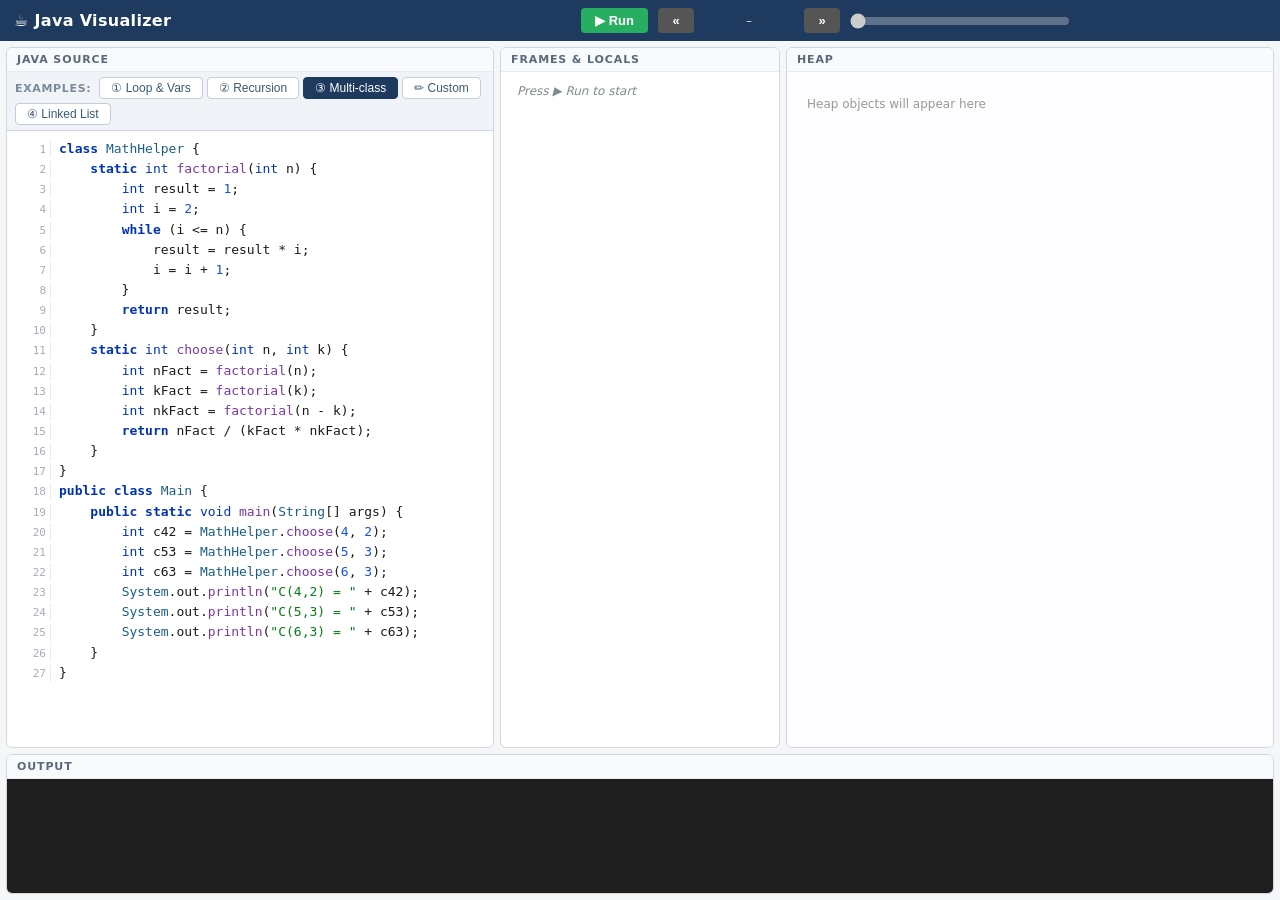
<file: samples/visualizer/src/main/webapp/index.html>
<!--
    Copyright 2026 Alexey Andreev.

    Licensed under the Apache License, Version 2.0 (the "License");
    you may not use this file except in compliance with the License.
    You may obtain a copy of the License at

         http://www.apache.org/licenses/LICENSE-2.0

    Unless required by applicable law or agreed to in writing, software
    distributed under the License is distributed on an "AS IS" BASIS,
    WITHOUT WARRANTIES OR CONDITIONS OF ANY KIND, either express or implied.
    See the License for the specific language governing permissions and
    limitations under the License.
-->
<!DOCTYPE html>
<html lang="en">
<head>
  <meta charset="UTF-8">
  <meta name="viewport" content="width=device-width, initial-scale=1.0">
  <title>Java Visualizer</title>
  <link rel="stylesheet" href="style.css">
</head>
<body>

<!-- ================================================================ -->
<!--  Toolbar                                                          -->
<!-- ================================================================ -->
<div id="toolbar">
  <h1>☕ Java Visualizer</h1>

  <button id="run-btn">▶ Run</button>

  <button id="prev-btn" disabled>«</button>
  <span   id="step-counter">–</span>
  <button id="next-btn" disabled>»</button>

  <input id="step-slider" type="range" min="0" max="0" value="0" disabled>

  <span id="status-msg"></span>
</div>

<!-- ================================================================ -->
<!--  Three-panel workspace                                            -->
<!-- ================================================================ -->
<div id="workspace">

  <!-- Panel 1 – code editor -->
  <div class="panel" id="editor-panel">
    <div class="panel-header">Java Source</div>
    <div id="example-tabs">
      <span class="ex-tabs-label">Examples:</span>
      <button class="ex-tab" data-example="loop">① Loop &amp; Vars</button>
      <button class="ex-tab" data-example="recursion">② Recursion</button>
      <button class="ex-tab active" data-example="multiclass">③ Multi-class</button>
      <button class="ex-tab" data-example="custom">✏ Custom</button>
      <button class="ex-tab" data-example="linkedlist">④ Linked List</button>
    </div>
    <div id="editor-container">
      <pre id="editor-highlight" aria-hidden="true"></pre>
      <textarea id="editor" spellcheck="false">class MathHelper {
    static int factorial(int n) {
        int result = 1;
        int i = 2;
        while (i &lt;= n) {
            result = result * i;
            i = i + 1;
        }
        return result;
    }
    static int choose(int n, int k) {
        int nFact = factorial(n);
        int kFact = factorial(k);
        int nkFact = factorial(n - k);
        return nFact / (kFact * nkFact);
    }
}
public class Main {
    public static void main(String[] args) {
        int c42 = MathHelper.choose(4, 2);
        int c53 = MathHelper.choose(5, 3);
        int c63 = MathHelper.choose(6, 3);
        System.out.println("C(4,2) = " + c42);
        System.out.println("C(5,3) = " + c53);
        System.out.println("C(6,3) = " + c63);
    }
}</textarea>
      <div id="editor-overlay"></div>
    </div>
    <div id="compiler-progress">
      <span class="spinner"></span>
      <span id="progress-label">Compiling…</span>
    </div>
    <div id="diagnostics-panel"></div>
  </div>

  <!-- Panel 2 – frames & locals -->
  <div class="panel" id="frames-panel">
    <div class="panel-header">Frames &amp; Locals</div>
    <div id="frames-body">
      <div class="info-msg">Press ▶ Run to start</div>
    </div>
  </div>

  <!-- Panel 3 – heap -->
  <div class="panel" id="heap-panel">
    <div class="panel-header">Heap</div>
    <div id="heap-svg-container">
      <svg id="heap-svg" xmlns="http://www.w3.org/2000/svg" width="300" height="60">
        <text x="20" y="36" font-size="12" fill="#999">Heap objects will appear here</text>
      </svg>
    </div>
  </div>

  <!-- Stdout panel – spans all columns (row 2) -->
  <div class="panel" id="stdout-panel">
    <div class="panel-header">Output</div>
    <pre id="stdout-body"></pre>
  </div>

</div><!-- #workspace -->

<!-- ================================================================ -->
<!--  Scripts                                                          -->
<!-- ================================================================ -->
<script src="visualizer.js?v=2"></script>
<script>
"use strict";

/* ------------------------------------------------------------------ */
/*  Worker management                                                   */
/* ------------------------------------------------------------------ */
let worker = null;

function ensureWorker() {
    if (worker) {
        worker.terminate();
    }
    worker = new Worker("worker.js?v=" + Date.now());
    worker.onmessage = handleWorkerMessage;
    worker.onerror   = (e) => {
        setStatus("Worker error: " + e.message);
        setProgress(false);
    };
}

/* ------------------------------------------------------------------ */
/*  Worker message handling                                             */
/* ------------------------------------------------------------------ */
function handleWorkerMessage(event) {
    const msg = event.data;
    switch (msg.type) {
        case "status":
            setStatus(msg.message);
            break;

        case "diagnostic":
            showDiagnostic(msg);
            break;

        case "trace-complete":
            setProgress(false);
            document.getElementById("step-slider").disabled = false;
            document.getElementById("prev-btn").disabled = false;
            document.getElementById("next-btn").disabled = false;
            if (msg.truncated) {
                setStatus("Trace truncated at max steps.");
            } else {
                setStatus("Ready — " + msg.trace.length + " steps.");
            }
            clearDiagnostics();
            Visualizer.loadTrace(msg.trace);
            break;

        case "error":
            setProgress(false);
            setStatus("Error: " + msg.message);
            break;
    }
}

/* ------------------------------------------------------------------ */
/*  Run button                                                          */
/* ------------------------------------------------------------------ */
document.getElementById("run-btn").addEventListener("click", () => {
    const source    = document.getElementById("editor").value;
    const mainClass = detectMainClass(source) || "Main";

    clearDiagnostics();
    setProgress(true, "Compiling…");
    setStatus("Starting…");
    document.getElementById("step-slider").disabled = true;
    document.getElementById("prev-btn").disabled    = true;
    document.getElementById("next-btn").disabled    = true;

    ensureWorker();
    worker.postMessage({ type: "compile", source, mainClass });
});

/* ------------------------------------------------------------------ */
/*  Helpers                                                             */
/* ------------------------------------------------------------------ */
function setStatus(msg) {
    document.getElementById("status-msg").textContent = msg;
}

function setProgress(visible, label) {
    const el = document.getElementById("compiler-progress");
    if (visible) {
        el.classList.add("visible");
        document.getElementById("progress-label").textContent = label || "Working…";
        document.getElementById("run-btn").disabled = true;
    } else {
        el.classList.remove("visible");
        document.getElementById("run-btn").disabled = false;
    }
}

function clearDiagnostics() {
    document.getElementById("diagnostics-panel").innerHTML = "";
}

function showDiagnostic(d) {
    const panel = document.getElementById("diagnostics-panel");
    const row   = document.createElement("div");
    const cls   = d.severity === "error" ? "error-msg" : "info-msg";
    row.className = cls;
    const loc = d.fileName
        ? `${d.fileName}:${d.lineNumber}:${d.columnNumber}  `
        : "";
    row.textContent = loc + d.message;
    panel.appendChild(row);
}

function detectMainClass(source) {
    const pkgMatch = /^\s*package\s+([\w.]+)\s*;/m.exec(source);
    const pkg = pkgMatch ? pkgMatch[1] + "." : "";
    const m = /\bpublic\s+(?:(?:abstract|final|strictfp)\s+)*class\s+(\w+)/.exec(source);
    return m ? pkg + m[1] : null;
}

/* ------------------------------------------------------------------ */
/*  Example presets & tab switching                                    */
/* ------------------------------------------------------------------ */
const EXAMPLES = {
    loop: `public class HelloLoop {
    public static void main(String[] args) {
        int sum = 0;
        int i = 1;
        while (i <= 5) {
            sum = sum + i;
            i = i + 1;
        }
        System.out.println("Sum 1..5 = " + sum);
    }
}`,
    recursion: `public class Fibonacci {
    public static int fib(int n) {
        if (n <= 1) { return n; }
        int a = fib(n - 1);
        int b = fib(n - 2);
        return a + b;
    }
    public static void main(String[] args) {
        for (int i = 0; i <= 6; i++) {
            System.out.println("fib(" + i + ") = " + fib(i));
        }
    }
}`,
    multiclass: `class MathHelper {
    static int factorial(int n) {
        int result = 1;
        int i = 2;
        while (i <= n) {
            result = result * i;
            i = i + 1;
        }
        return result;
    }
    static int choose(int n, int k) {
        int nFact = factorial(n);
        int kFact = factorial(k);
        int nkFact = factorial(n - k);
        return nFact / (kFact * nkFact);
    }
}
public class Main {
    public static void main(String[] args) {
        int c42 = MathHelper.choose(4, 2);
        int c53 = MathHelper.choose(5, 3);
        int c63 = MathHelper.choose(6, 3);
        System.out.println("C(4,2) = " + c42);
        System.out.println("C(5,3) = " + c53);
        System.out.println("C(6,3) = " + c63);
    }
}`,
    linkedlist: `class Node {
    int value;
    Node next;

    Node(int value, Node next) {
        this.value = value;
        this.next = next;
    }
}

public class LinkedListDemo {
    public static void main(String[] args) {
        Node n1 = new Node(99, null);
        Node n2 = new Node(17, n1);
        Node n3 = new Node(42, n2);
        Node head = n3;

        int sum = 0;
        Node current = head;
        while (current != null) {
            sum = sum + current.value;
            current = current.next;
        }
        System.out.println("Sum = " + sum);

        int max = head.value;
        current = head.next;
        while (current != null) {
            if (current.value > max) {
                max = current.value;
            }
            current = current.next;
        }
        System.out.println("Max = " + max);
    }
}`,
};

function resetVisualizerState() {
    if (worker) { worker.terminate(); worker = null; }
    setProgress(false);
    setStatus("");
    clearDiagnostics();
    document.getElementById("step-slider").disabled = true;
    document.getElementById("prev-btn").disabled    = true;
    document.getElementById("next-btn").disabled    = true;
    document.getElementById("step-slider").value    = 0;
    document.getElementById("step-counter").textContent = "–";
    document.getElementById("stdout-body").textContent  = "";
    document.getElementById("frames-body").innerHTML =
        '<div class="info-msg">Press ▶ Run to start</div>';
    // Re-initialise visualizer state (listeners are guarded against double-registration)
    Visualizer.init();
}

document.getElementById("example-tabs").addEventListener("click", (e) => {
    const btn = e.target.closest(".ex-tab");
    if (!btn) return;
    document.querySelectorAll(".ex-tab").forEach(b => b.classList.remove("active"));
    btn.classList.add("active");
    const key = btn.dataset.example;
    if (key !== "custom") {
        document.getElementById("editor").value = EXAMPLES[key];
        resetVisualizerState();
    }
});

// Switch to Custom tab when user edits the source
document.getElementById("editor").addEventListener("input", () => {
    const tabs = document.querySelectorAll(".ex-tab");
    tabs.forEach(b => b.classList.remove("active"));
    document.querySelector('.ex-tab[data-example="custom"]').classList.add("active");
});

/* ------------------------------------------------------------------ */
/*  Initialise visualizer                                               */
/* ------------------------------------------------------------------ */
Visualizer.init();
</script>

</body>
</html>
</file>
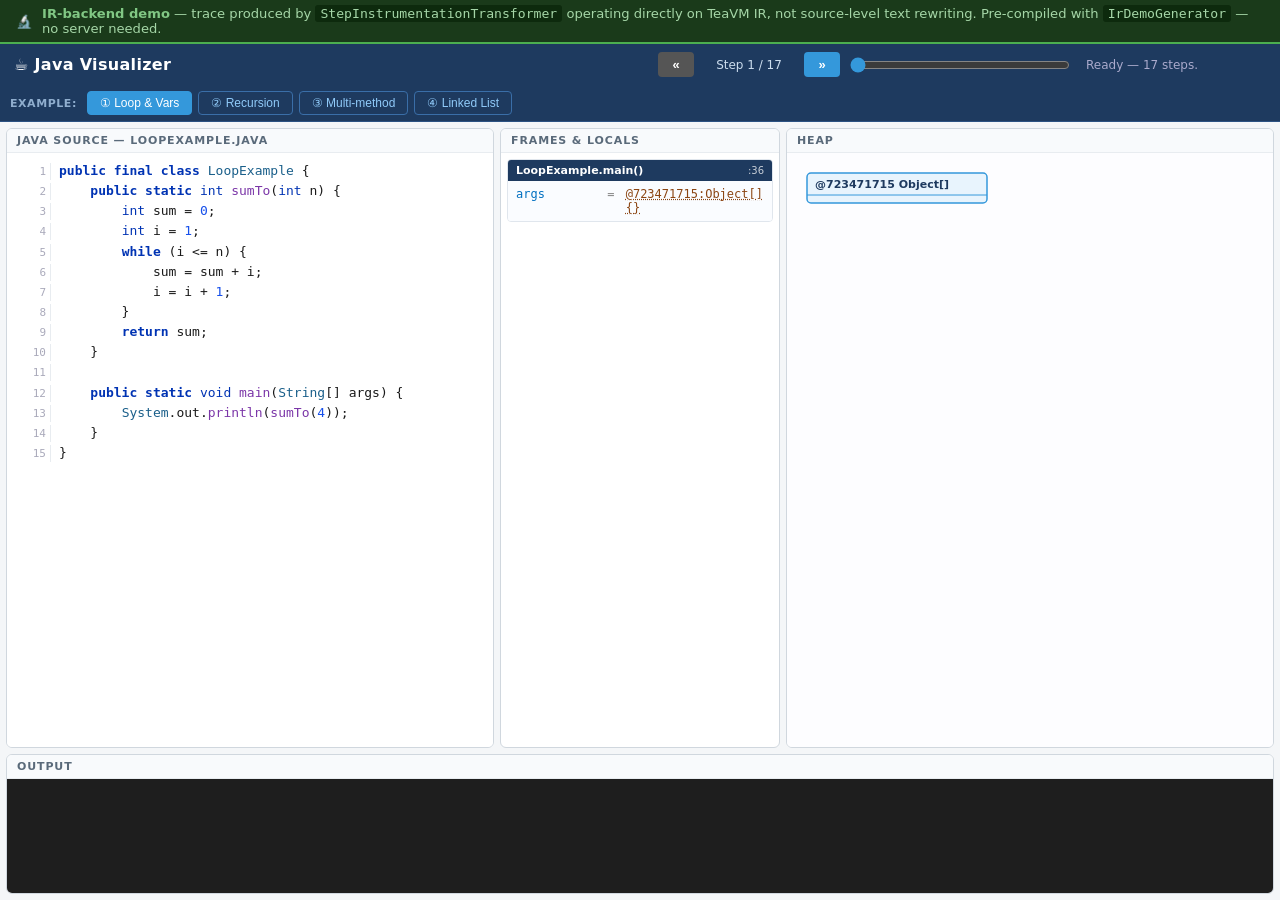
<file: samples/visualizer/src/main/webapp/ir-demo.html>
<!--
    Copyright 2026 Alexey Andreev.

    Licensed under the Apache License, Version 2.0 (the "License");
    you may not use this file except in compliance with the License.
    You may obtain a copy of the License at

         http://www.apache.org/licenses/LICENSE-2.0

    Unless required by applicable law or agreed to in writing, software
    distributed under the License is distributed on an "AS IS" BASIS,
    WITHOUT WARRANTIES OR CONDITIONS OF ANY KIND, either express or implied.
    See the License for the specific language governing permissions and
    limitations under the License.
-->
<!DOCTYPE html>
<html lang="en">
<head>
  <meta charset="UTF-8">
  <meta name="viewport" content="width=device-width, initial-scale=1.0">
  <title>Java IR Visualizer — Demo</title>
  <link rel="stylesheet" href="style.css">
  <style>
    /* ---- IR-backend banner ---- */
    #ir-banner {
      background: #1a3a1a;
      border-bottom: 2px solid #4caf50;
      color: #a5d6a7;
      font-size: 0.82rem;
      padding: 6px 16px;
      display: flex;
      align-items: center;
      gap: 10px;
      flex-shrink: 0;
    }
    #ir-banner strong { color: #81c784; }
    #ir-banner code   { background: #0d2a0d; padding: 1px 5px; border-radius: 3px; }

    /* ---- Example tabs ---- */
    #example-tabs {
      display: flex;
      align-items: center;
      gap: 6px;
      padding: 6px 10px;
      background: #1e3a5f;
      border-bottom: 1px solid #2c5282;
      flex-shrink: 0;
    }
    .ex-tabs-label {
      font-size: 11px;
      color: #90aece;
      margin-right: 4px;
      text-transform: uppercase;
      letter-spacing: 0.05em;
    }
    .ex-tab {
      padding: 4px 12px;
      border: 1px solid #3a6ea8;
      border-radius: 4px;
      background: transparent;
      color: #90caf9;
      font-size: 12px;
      cursor: pointer;
      transition: background 0.15s, color 0.15s;
    }
    .ex-tab:hover  { background: #2c5282; color: #fff; }
    .ex-tab.active { background: #3498db; color: #fff; border-color: #3498db; }
    .ex-tab:disabled { opacity: 0.45; cursor: not-allowed; }

    /* keep editor font small for these longer fixtures */
    #editor { font-size: 12px; }
  </style>
</head>
<body>

<!-- ================================================================ -->
<!--  IR-backend banner                                                -->
<!-- ================================================================ -->
<div id="ir-banner">
  <span>🔬</span>
  <span><strong>IR-backend demo</strong> — trace produced by
    <code>StepInstrumentationTransformer</code> operating directly on TeaVM IR,
    not source-level text rewriting. Pre-compiled with
    <code>IrDemoGenerator</code> — no server needed.
  </span>
</div>

<!-- ================================================================ -->
<!--  Toolbar                                                          -->
<!-- ================================================================ -->
<div id="toolbar">
  <h1>☕ Java Visualizer</h1>

  <button id="prev-btn" disabled>«</button>
  <span   id="step-counter">–</span>
  <button id="next-btn" disabled>»</button>

  <input id="step-slider" type="range" min="0" max="0" value="0" disabled>

  <span id="status-msg">Loading…</span>
</div>

<!-- ================================================================ -->
<!--  Example tabs (above the workspace)                               -->
<!-- ================================================================ -->
<div id="example-tabs">
  <span class="ex-tabs-label">Example:</span>
  <button class="ex-tab active" data-example="loop">① Loop &amp; Vars</button>
  <button class="ex-tab"        data-example="recursive">② Recursion</button>
  <button class="ex-tab"        data-example="multimethod">③ Multi-method</button>
  <button class="ex-tab"        data-example="linkedlist">④ Linked List</button>
</div>

<!-- ================================================================ -->
<!--  Three-panel workspace                                            -->
<!-- ================================================================ -->
<div id="workspace">

  <!-- Panel 1 – source (read-only, swapped per example) -->
  <div class="panel" id="editor-panel">
    <div class="panel-header" id="source-title">Java Source</div>
    <div id="editor-container">
      <pre id="editor-highlight" aria-hidden="true"></pre>
      <textarea id="editor" spellcheck="false" readonly></textarea>
      <div id="editor-overlay"></div>
    </div>
  </div>

  <!-- Panel 2 – frames & locals -->
  <div class="panel" id="frames-panel">
    <div class="panel-header">Frames &amp; Locals</div>
    <div id="frames-body">
      <div class="info-msg">Loading…</div>
    </div>
  </div>

  <!-- Panel 3 – heap -->
  <div class="panel" id="heap-panel">
    <div class="panel-header">Heap</div>
    <div id="heap-svg-container">
      <svg id="heap-svg" xmlns="http://www.w3.org/2000/svg" width="300" height="60">
        <text x="20" y="36" font-size="12" fill="#999">Heap objects will appear here</text>
      </svg>
    </div>
  </div>

  <!-- Stdout panel -->
  <div class="panel" id="stdout-panel">
    <div class="panel-header">Output</div>
    <pre id="stdout-body"></pre>
  </div>

</div><!-- #workspace -->

<!-- ================================================================ -->
<!--  Example data                                                     -->
<!-- ================================================================ -->
<script>
"use strict";

const EXAMPLES = {
  loop: {
    title: "LoopExample.java",
    source: `public final class LoopExample {
    public static int sumTo(int n) {
        int sum = 0;
        int i = 1;
        while (i <= n) {
            sum = sum + i;
            i = i + 1;
        }
        return sum;
    }

    public static void main(String[] args) {
        System.out.println(sumTo(4));
    }
}`,
    script: "ir-loop.js"
  },

  recursive: {
    title: "RecursiveFactorial.java",
    source: `public final class RecursiveFactorial {
    public static int factorial(int n) {
        if (n <= 1) {
            return 1;
        }
        return n * factorial(n - 1);
    }

    public static void main(String[] args) {
        System.out.println(factorial(4));
    }
}`,
    script: "ir-recursive.js"
  },

  multimethod: {
    title: "MultiMethodExample.java",
    source: `public final class MultiMethodExample {
    public static int factorial(int n) {
        int result = 1;
        int i = 2;
        while (i <= n) {
            result = result * i;
            i = i + 1;
        }
        return result;
    }

    public static int choose(int n, int k) {
        int nFact = factorial(n);
        int kFact = factorial(k);
        int nkFact = factorial(n - k);
        return nFact / (kFact * nkFact);
    }

    public static void main(String[] args) {
        System.out.println(choose(5, 2));
    }
}`  ,
    script: "ir-multimethod.js"
  },

  linkedlist: {
    title: "LinkedListFixture.java",
    source: `public final class LinkedListFixture {
    static final class Node {
        int val;
        Node next;
        Node(int val, Node next) {
            this.val = val;
            this.next = next;
        }
    }

    public static void main(String[] args) {
        Node n1 = new Node(99, null);
        Node n2 = new Node(17, n1);
        Node n3 = new Node(42, n2);

        int sum = n1.val + n2.val + n3.val;
        int max = n1.val;
        if (n2.val > max) {
            max = n2.val;
        }
        if (n3.val > max) {
            max = n3.val;
        }

        System.out.println("Sum = " + sum);
        System.out.println("Max = " + max);
    }
}`,
    script: "ir-linkedlist.js"
  }
};
</script>

<!-- ================================================================ -->
<!--  Capture hooks — must be defined before any TeaVM script loads   -->
<!-- ================================================================ -->
<script>
"use strict";

/* Reset buffers before each example run */
let _stderrBuf = "";
let _vizLines  = [];
let _stdout    = "";

window.$rt_putStderrCustom = function(s) {
    _stderrBuf += s;
    let nl;
    while ((nl = _stderrBuf.indexOf("\n")) !== -1) {
        _vizLines.push(_stderrBuf.slice(0, nl));
        _stderrBuf = _stderrBuf.slice(nl + 1);
    }
};

window.$rt_putStdoutCustom = function(s) {
    _stdout += s;
};

function resetCapture() {
    _stderrBuf = "";
    _vizLines  = [];
    _stdout    = "";
}
</script>

<script src="visualizer.js?v=2"></script>

<!-- ================================================================ -->
<!--  App logic                                                        -->
<!-- ================================================================ -->
<script>
"use strict";

/* ---- VIZ trace parser ---- */
function parseVizTrace(lines, finalStdout) {
    const steps = [];
    let currentStep = null;

    for (const line of lines) {
        if (!line.startsWith("\u0000VIZ:")) continue;
        const payload = line.slice(5);  // strip "\0VIZ:"

        if (payload.startsWith("step:")) {
            const parts  = payload.slice(5).split(":");
            const frames = [];
            for (let i = 0; i + 2 < parts.length; i += 3) {
                const full = parts[i];
                const shortName = full.slice(full.lastIndexOf(".") + 1);
                frames.push({
                    className: shortName,
                    method:    parts[i + 1],
                    line:      parseInt(parts[i + 2], 10)
                });
            }
            const last = frames[frames.length - 1] || {};
            currentStep = {
                line:   last.line      || 0,
                className: last.className || "",
                method: last.method    || "",
                frames,
                vars:   [],
                stdout: ""
            };
            steps.push(currentStep);

        } else if (payload.startsWith("var:") && currentStep) {
            const kv = payload.slice(4);
            const eq = kv.indexOf("=");
            if (eq !== -1) {
                currentStep.vars.push({ name: kv.slice(0, eq), value: kv.slice(eq + 1) });
            }
        }
    }

    if (steps.length > 0) {
        steps[steps.length - 1].stdout = finalStdout;
    }
    return steps;
}

/* ---- Dynamic script loader ---- */
let _loadedScript = null;

function loadExample(key) {
    const ex = EXAMPLES[key];
    if (!ex) return;

    // Update tabs
    document.querySelectorAll(".ex-tab").forEach(btn => {
        btn.classList.toggle("active", btn.dataset.example === key);
        btn.disabled = true;
    });

    // Update source panel — set value then fire "input" so visualizer.js re-renders highlight
    document.getElementById("source-title").textContent = "Java Source — " + ex.title;
    const editorEl = document.getElementById("editor");
    editorEl.value = ex.source;
    editorEl.dispatchEvent(new Event("input"));

    // Reset visualizer UI
    const statusEl = document.getElementById("status-msg");
    statusEl.textContent = "Loading…";
    document.getElementById("step-slider").disabled = true;
    document.getElementById("prev-btn").disabled    = true;
    document.getElementById("next-btn").disabled    = true;
    document.getElementById("frames-body").innerHTML =
        '<div class="info-msg">Loading…</div>';
    document.getElementById("step-counter").textContent = "–";

    // Remove previously loaded script so the new one can redefine globals
    if (_loadedScript) {
        _loadedScript.remove();
        _loadedScript = null;
        window.main = undefined;
    }

    resetCapture();

    const s = document.createElement("script");
    s.src = ex.script + "?ex=" + key;   // cache-bust per example
    s.onload = () => runTrace(ex, statusEl);
    s.onerror = () => {
        statusEl.textContent = "Failed to load " + ex.script;
        document.querySelectorAll(".ex-tab").forEach(b => b.disabled = false);
    };
    document.head.appendChild(s);
    _loadedScript = s;
}

function runTrace(ex, statusEl) {
    if (typeof window.main !== "function") {
        statusEl.textContent = "Error: " + ex.script + " did not export window.main";
        document.querySelectorAll(".ex-tab").forEach(b => b.disabled = false);
        return;
    }

    statusEl.textContent = "Running…";

    window.main([], function(err) {
        document.querySelectorAll(".ex-tab").forEach(b => b.disabled = false);

        if (err) {
            statusEl.textContent = "Runtime error: " + (err.message || String(err));
            console.error(err);
            return;
        }

        if (_stderrBuf.trim()) {
            _vizLines.push(_stderrBuf);
            _stderrBuf = "";
        }

        const steps = parseVizTrace(_vizLines, _stdout);
        if (steps.length === 0) {
            statusEl.textContent = "No VIZ steps — check console.";
            return;
        }

        statusEl.textContent = "Ready — " + steps.length + " steps.";
        document.getElementById("step-slider").disabled = false;
        document.getElementById("prev-btn").disabled    = false;
        document.getElementById("next-btn").disabled    = false;
        Visualizer.loadTrace(steps);
    });
}

/* ---- Wire up tabs and start ---- */
document.addEventListener("DOMContentLoaded", () => {
    Visualizer.init();

    document.querySelectorAll(".ex-tab").forEach(btn => {
        btn.addEventListener("click", () => loadExample(btn.dataset.example));
    });

    // Auto-load the first example
    loadExample("loop");
});
</script>
</body>
</html>
</file>
<file: samples/visualizer/src/main/webapp/style.css>
/*
 * Pure-browser Java Visualizer – stylesheet
 */

/* ------------------------------------------------------------------ */
/*  Reset / base                                                        */
/* ------------------------------------------------------------------ */
*, *::before, *::after { box-sizing: border-box; margin: 0; padding: 0; }

body {
    font-family: "Segoe UI", system-ui, sans-serif;
    font-size: 14px;
    background: #f4f6f8;
    color: #1a1a1a;
    height: 100vh;
    display: flex;
    flex-direction: column;
    overflow: hidden;
}

/* ------------------------------------------------------------------ */
/*  Toolbar                                                             */
/* ------------------------------------------------------------------ */
#toolbar {
    display: flex;
    align-items: center;
    gap: 10px;
    padding: 8px 14px;
    background: #1e3a5f;
    color: #fff;
    flex-shrink: 0;
}

#toolbar h1 {
    font-size: 16px;
    font-weight: 600;
    letter-spacing: 0.02em;
    margin-right: auto;
}

#toolbar button {
    padding: 5px 14px;
    border: none;
    border-radius: 4px;
    cursor: pointer;
    font-size: 13px;
    font-weight: 600;
    transition: background 0.15s;
}

#run-btn {
    background: #27ae60;
    color: #fff;
}
#run-btn:hover { background: #219a52; }
#run-btn:disabled { background: #555; cursor: not-allowed; }

#prev-btn, #next-btn {
    background: #3498db;
    color: #fff;
    min-width: 36px;
}
#prev-btn:hover, #next-btn:hover { background: #2980b9; }
#prev-btn:disabled, #next-btn:disabled { background: #555; cursor: not-allowed; }

#step-counter {
    min-width: 90px;
    text-align: center;
    font-size: 12px;
    color: #cde;
}

#step-slider {
    flex: 1;
    max-width: 220px;
    accent-color: #3498db;
}

#status-msg {
    font-size: 12px;
    color: #aac;
    margin-left: 6px;
    min-width: 180px;
    white-space: nowrap;
    overflow: hidden;
    text-overflow: ellipsis;
}

/* ------------------------------------------------------------------ */
/*  Main workspace – three panels                                       */
/* ------------------------------------------------------------------ */
#workspace {
    display: grid;
    grid-template-columns: 1fr 280px 1fr;
    grid-template-rows: 1fr 140px;
    gap: 6px;
    padding: 6px;
    flex: 1;
    overflow: hidden;
    min-height: 0;
}

.panel {
    background: #fff;
    border: 1px solid #d0d7de;
    border-radius: 6px;
    display: flex;
    flex-direction: column;
    overflow: hidden;
}

.panel-header {
    font-size: 11px;
    font-weight: 700;
    text-transform: uppercase;
    letter-spacing: 0.08em;
    color: #5a6a7a;
    padding: 5px 10px;
    border-bottom: 1px solid #e8ecf0;
    background: #f8fafc;
    flex-shrink: 0;
}

/* ------------------------------------------------------------------ */
/*  Example tab strip (inside editor panel)                            */
/* ------------------------------------------------------------------ */
#example-tabs {
    display: flex;
    align-items: center;
    gap: 4px;
    padding: 5px 8px;
    background: #f0f4f8;
    border-bottom: 1px solid #d0d7de;
    flex-shrink: 0;
    flex-wrap: wrap;
}

.ex-tabs-label {
    font-size: 11px;
    font-weight: 700;
    text-transform: uppercase;
    letter-spacing: 0.06em;
    color: #7a8a9a;
    margin-right: 4px;
    white-space: nowrap;
}

.ex-tab {
    padding: 3px 11px;
    font-size: 12px;
    font-weight: 500;
    border: 1px solid #c4cdd6;
    border-radius: 4px;
    background: #fff;
    color: #3a5a7a;
    cursor: pointer;
    transition: background 0.12s, color 0.12s, border-color 0.12s;
    white-space: nowrap;
}

.ex-tab:hover { background: #e2eaf4; border-color: #a0b4c8; }

.ex-tab.active {
    background: #1e3a5f;
    color: #fff;
    border-color: #1e3a5f;
}

/* ------------------------------------------------------------------ */
/*  Panel 1 – editor                                                    */
/* ------------------------------------------------------------------ */
#editor-panel {
    grid-column: 1;
    grid-row: 1;
}

#editor-container {
    flex: 1;
    overflow: hidden;
    position: relative;
}

#editor {
    width: 100%;
    height: 100%;
    font-family: "Fira Code", "Cascadia Code", Consolas, monospace;
    font-size: 13px;
    padding: 8px 8px 8px 52px;  /* left padding makes room for line numbers */
    border: none;
    outline: none;
    resize: none;
    line-height: 1.55;
    tab-size: 4;
    white-space: pre;
    overflow-wrap: normal;
    overflow: auto;
    background: transparent;
    color: transparent;
    caret-color: #1a1a1a;
    position: relative;
    z-index: 1;
}

/* Pre overlay: renders syntax-highlighted lines + active line background */
#editor-highlight {
    position: absolute;
    top: 0; left: 0; right: 0; bottom: 0;
    margin: 0;
    padding: 8px;
    font-family: "Fira Code", "Cascadia Code", Consolas, monospace;
    font-size: 13px;
    line-height: 1.55;
    tab-size: 4;
    white-space: pre;
    overflow: scroll;
    scrollbar-width: none;       /* Firefox */
    pointer-events: none;
    z-index: 0;
    background: #fff;
    color: #1a1a1a;
    border: none;
    border-radius: 0;
    word-wrap: normal;
}
#editor-highlight::-webkit-scrollbar { display: none; }

.code-line {
    display: block;
    padding-right: 12px;
}

.code-line.hl-active {
    background: rgba(255, 220, 0, 0.35);
    border-left: 3px solid #f0b800;
    margin-left: -3px;
}

.line-num {
    display: inline-block;
    width: 36px;
    margin-right: 8px;
    text-align: right;
    padding-right: 4px;
    border-right: 1px solid #e8ecf0;
    color: #aab;
    user-select: none;
    font-size: 11px;
}

/* ------------------------------------------------------------------ */
/*  Syntax highlighting token colours (IntelliJ light theme inspired)  */
/* ------------------------------------------------------------------ */
.syn-kw     { color: #0033b3; font-weight: 600; }    /* keywords   */
.syn-type   { color: #0033b3; }                       /* primitives */
.syn-class  { color: #1a5f8a; }                       /* class names */
.syn-method { color: #7b36a8; }                       /* method calls */
.syn-str    { color: #067d17; }                       /* strings / chars */
.syn-num    { color: #1750eb; }                       /* numbers */
.syn-cmt    { color: #8c8c8c; font-style: italic; }  /* comments */
.syn-ann    { color: #808000; }                       /* annotations */


/* ------------------------------------------------------------------ */
/*  Panel 2 – frames & locals                                           */
/* ------------------------------------------------------------------ */
#frames-panel {
    grid-column: 2;
    grid-row: 1;
}

#frames-body {
    flex: 1;
    overflow-y: auto;
    padding: 6px;
}

.frame-item {
    margin-bottom: 8px;
    border-radius: 4px;
    overflow: hidden;
    border: 1px solid #e0e6ed;
}

.frame-title {
    font-size: 11px;
    font-weight: 700;
    padding: 4px 8px;
    background: #eaf0f8;
    color: #2c4a6e;
    cursor: pointer;
    user-select: none;
    display: flex;
    justify-content: space-between;
    align-items: center;
}

.frame-title.active {
    background: #1e3a5f;
    color: #fff;
}

.frame-title .frame-loc {
    font-size: 10px;
    font-weight: 400;
    opacity: 0.75;
}

.frame-locals {
    padding: 4px 8px;
    background: #fafcff;
}

.local-row {
    display: flex;
    gap: 4px;
    padding: 2px 0;
    border-bottom: 1px solid #f0f4f8;
    font-size: 12px;
    font-family: "Fira Code", Consolas, monospace;
}

.local-row:last-child { border-bottom: none; }

.local-name {
    color: #0070c1;
    flex-shrink: 0;
    min-width: 80px;
}

.local-eq { color: #888; flex-shrink: 0; }

.local-val {
    color: #1a6622;
    word-break: break-all;
}

.local-val.is-ref {
    color: #8b4513;
    cursor: pointer;
    text-decoration: underline dotted;
}

/* ------------------------------------------------------------------ */
/*  Panel 3 – heap                                                      */
/* ------------------------------------------------------------------ */
#heap-panel {
    grid-column: 3;
    grid-row: 1;
}

#heap-svg-container {
    flex: 1;
    overflow: auto;
    background: #fdfdff;
}

#heap-svg {
    min-width: 100%;
    min-height: 100%;
}

/* SVG heap objects */
.heap-obj rect {
    fill: #e8f4fd;
    stroke: #3498db;
    stroke-width: 1.5;
    rx: 4;
}

.heap-obj.unreachable rect {
    fill: #f0f0f0;
    stroke: #bbb;
}

.heap-obj-title {
    font-size: 11px;
    font-weight: 700;
    fill: #1e3a5f;
}

.heap-obj.unreachable .heap-obj-title {
    fill: #999;
}

.heap-field-name {
    font-size: 10px;
    fill: #0070c1;
    font-family: "Fira Code", Consolas, monospace;
}

.heap-field-val {
    font-size: 10px;
    fill: #1a6622;
    font-family: "Fira Code", Consolas, monospace;
}

.heap-field-ptr {
    font-size: 10px;
    fill: #8b4513;
    font-family: "Fira Code", Consolas, monospace;
    font-style: italic;
}

.heap-arrow {
    fill: none;
    stroke: #888;
    stroke-width: 1.5;
    marker-end: url(#arrowhead);
}

/* ------------------------------------------------------------------ */
/*  stdout panel (row 2, spans all columns)                            */
/* ------------------------------------------------------------------ */
#stdout-panel {
    grid-column: 1 / -1;
    grid-row: 2;
}

#stdout-body {
    flex: 1;
    overflow-y: auto;
    padding: 6px 10px;
    font-family: "Fira Code", Consolas, monospace;
    font-size: 12px;
    color: #1a1a1a;
    white-space: pre-wrap;
    word-break: break-all;
    background: #1e1e1e;
    color: #d4d4d4;
}

/* ------------------------------------------------------------------ */
/*  Misc states                                                         */
/* ------------------------------------------------------------------ */
.error-msg {
    color: #c0392b;
    font-size: 12px;
    padding: 6px 10px;
}

.info-msg {
    color: #7f8c8d;
    font-size: 12px;
    padding: 6px 10px;
    font-style: italic;
}

#compiler-progress {
    display: none;
    align-items: center;
    gap: 8px;
    padding: 4px 10px;
    font-size: 12px;
    color: #555;
    flex-shrink: 0;
    border-top: 1px solid #e0e6ed;
}

#compiler-progress.visible { display: flex; }

.spinner {
    width: 14px; height: 14px;
    border: 2px solid #d0d7de;
    border-top-color: #3498db;
    border-radius: 50%;
    animation: spin 0.7s linear infinite;
    flex-shrink: 0;
}

@keyframes spin { to { transform: rotate(360deg); } }
</file>
